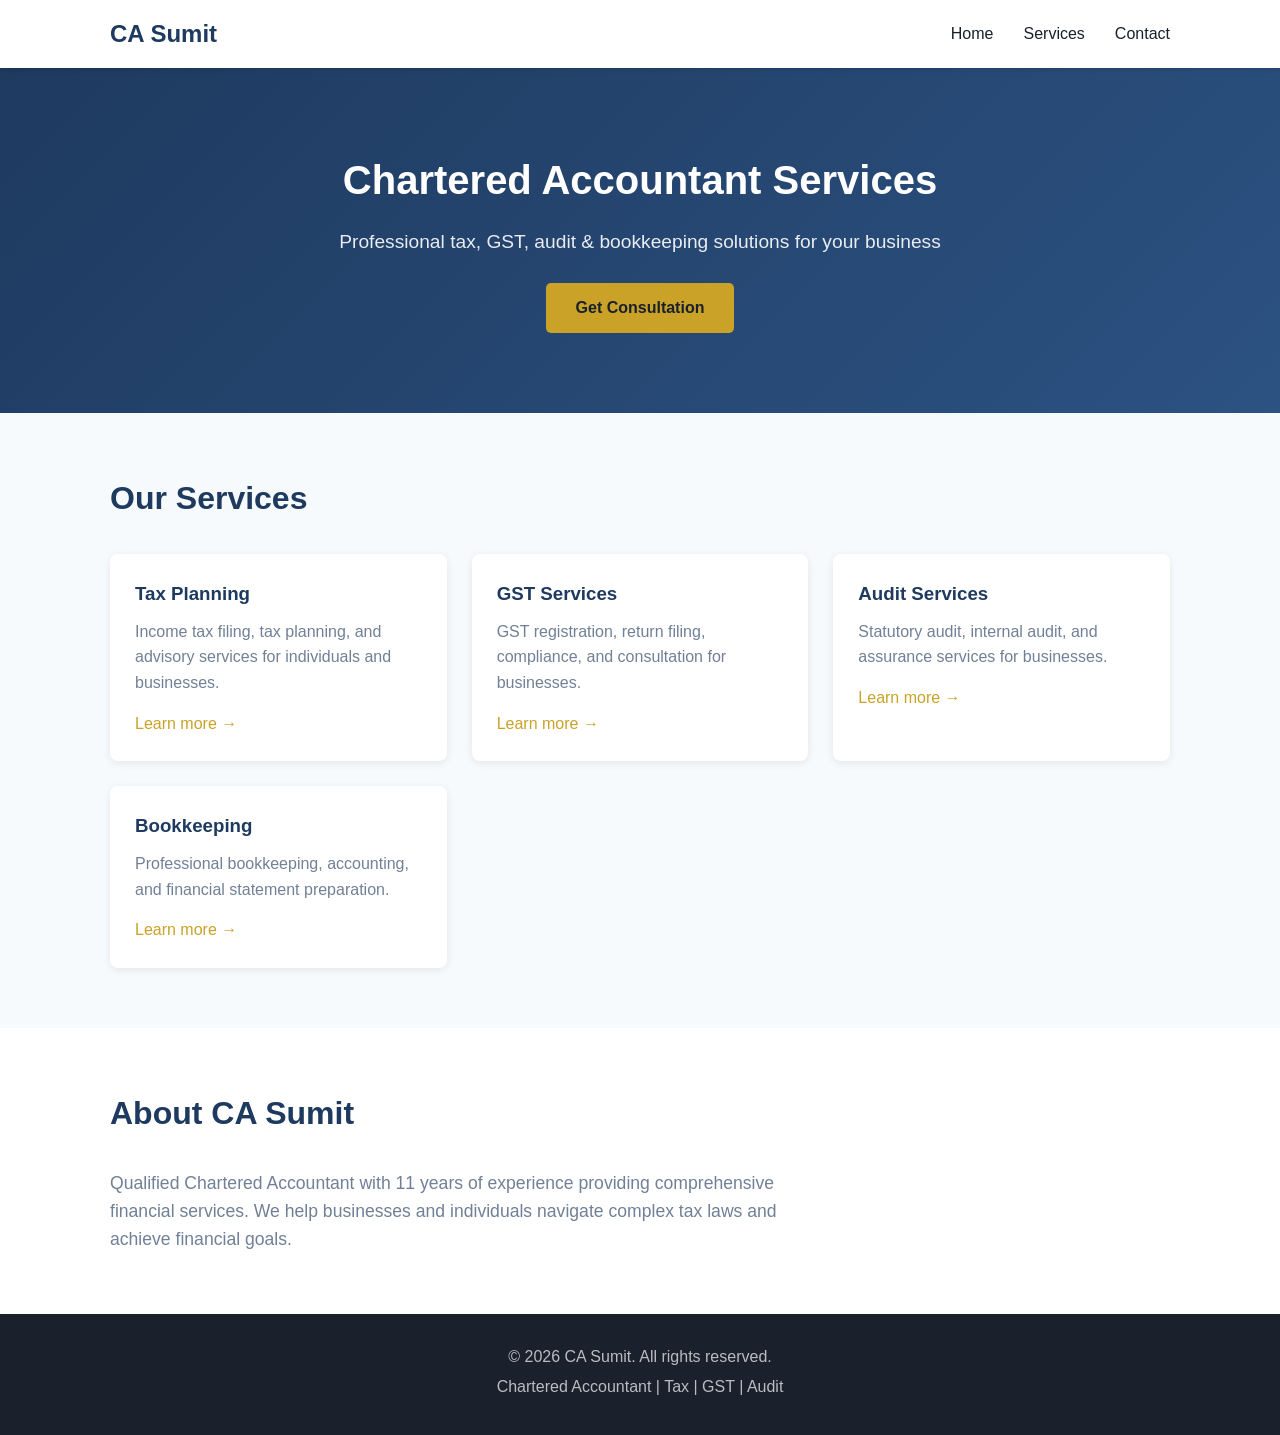
<file: index.html>
<!DOCTYPE html>
<html lang="en">
<head>
    <meta charset="UTF-8">
    <meta name="viewport" content="width=device-width, initial-scale=1.0">
    <title>CA Sumit - Chartered Accountant</title>
    <link rel="stylesheet" href="css/style.css">
</head>
<body>
    <header>
        <div class="container">
            <nav>
                <div class="logo">CA Sumit</div>
                <ul class="nav-links">
                    <li><a href="index.html">Home</a></li>
                    <li><a href="services.html">Services</a></li>
                    <li><a href="contact.html">Contact</a></li>
                </ul>
            </nav>
        </div>
    </header>

    <section class="hero">
        <div class="container">
            <h1>Chartered Accountant Services</h1>
            <p>Professional tax, GST, audit & bookkeeping solutions for your business</p>
            <a href="contact.html" class="btn">Get Consultation</a>
        </div>
    </section>

    <section class="services-preview">
        <div class="container">
            <h2>Our Services</h2>
            <div class="services-grid">
                <div class="service-card">
                    <h3>Tax Planning</h3>
                    <p>Income tax filing, tax planning, and advisory services for individuals and businesses.</p>
                    <a href="services.html#tax">Learn more →</a>
                </div>
                <div class="service-card">
                    <h3>GST Services</h3>
                    <p>GST registration, return filing, compliance, and consultation for businesses.</p>
                    <a href="services.html#gst">Learn more →</a>
                </div>
                <div class="service-card">
                    <h3>Audit Services</h3>
                    <p>Statutory audit, internal audit, and assurance services for businesses.</p>
                    <a href="services.html#audit">Learn more →</a>
                </div>
                <div class="service-card">
                    <h3>Bookkeeping</h3>
                    <p>Professional bookkeeping, accounting, and financial statement preparation.</p>
                    <a href="services.html#bookkeeping">Learn more →</a>
                </div>
            </div>
        </div>
    </section>

    <section class="about">
        <div class="container">
            <h2>About CA Sumit</h2>
            <p>Qualified Chartered Accountant with 11 years of experience providing comprehensive financial services. We help businesses and individuals navigate complex tax laws and achieve financial goals.</p>
        </div>
    </section>

    <footer>
        <div class="container">
            <p>&copy; 2026 CA Sumit. All rights reserved.</p>
            <p>Chartered Accountant | Tax | GST | Audit</p>
        </div>
    </footer>
</body>
</html>
</file>
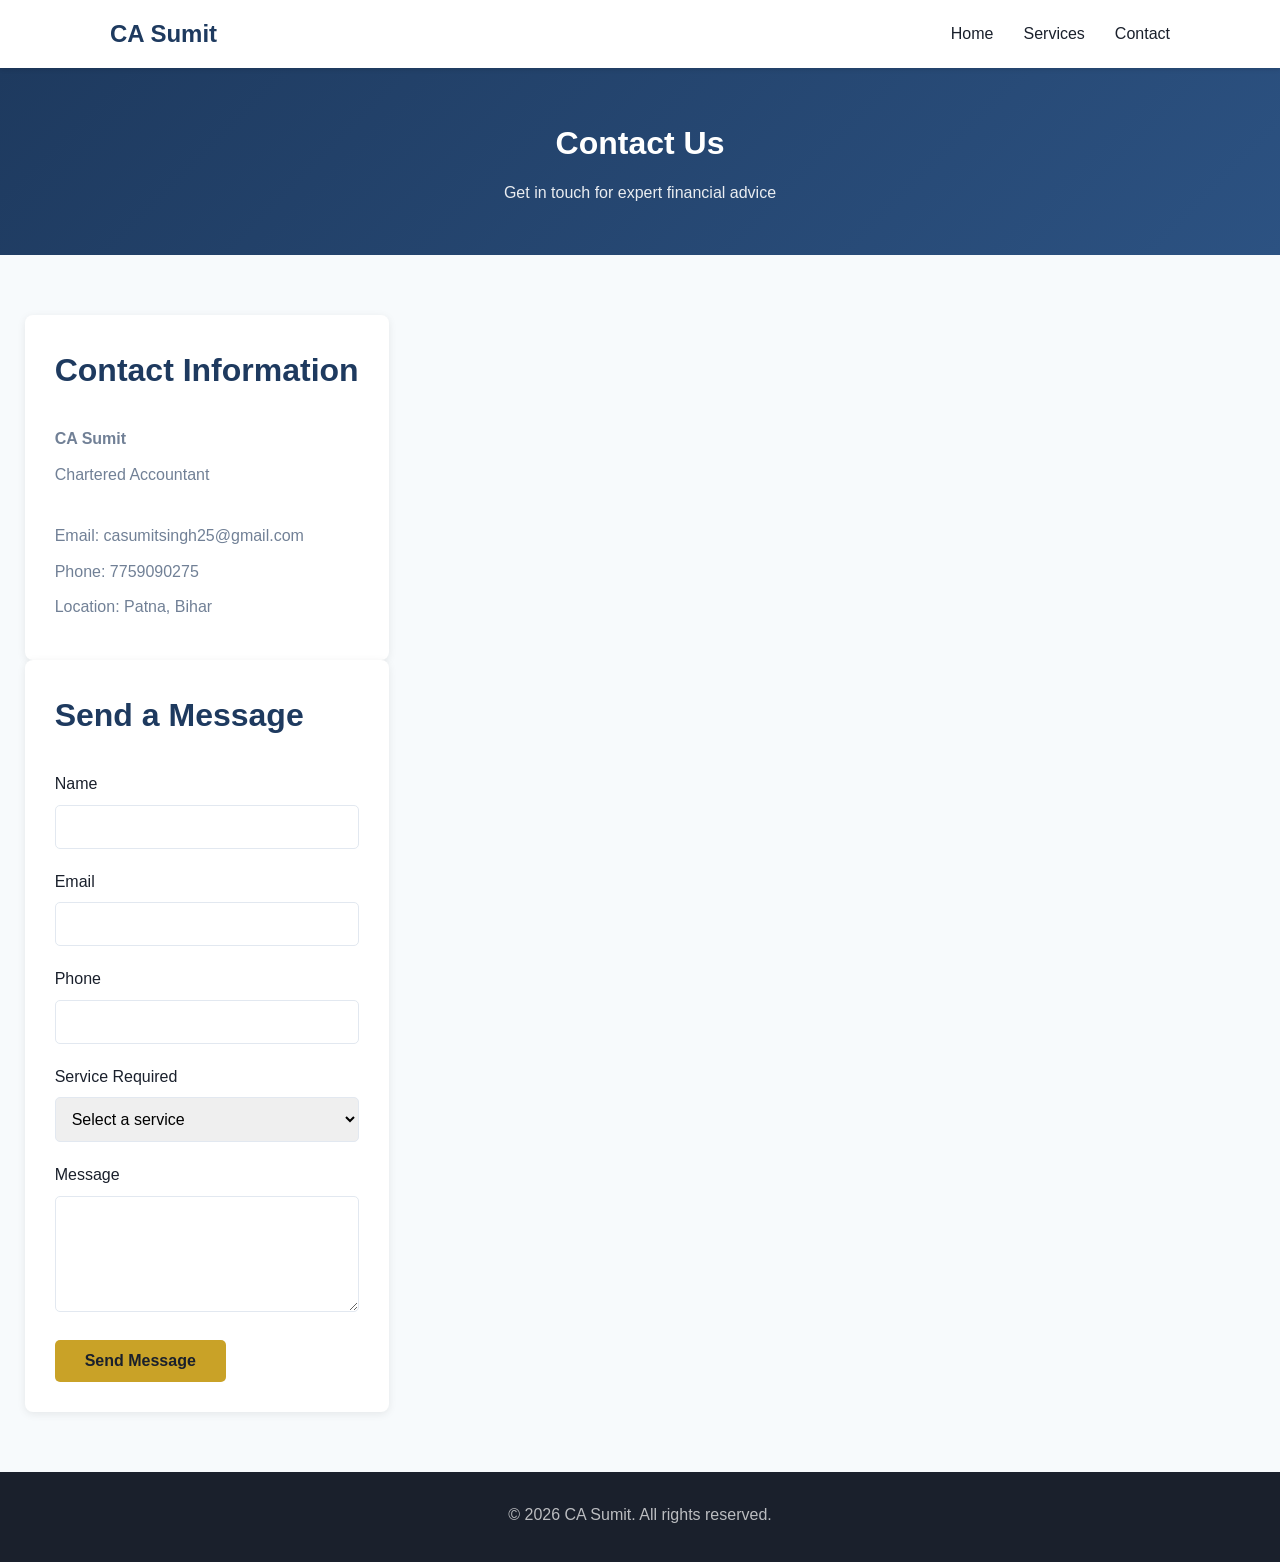
<file: contact.html>
<!DOCTYPE html>
<html lang="en">
<head>
    <meta charset="UTF-8">
    <meta name="viewport" content="width=device-width, initial-scale=1.0">
    <title>Contact - CA Sumit</title>
    <link rel="stylesheet" href="css/style.css">
</head>
<body>
    <header>
        <div class="container">
            <nav>
                <div class="logo">CA Sumit</div>
                <ul class="nav-links">
                    <li><a href="index.html">Home</a></li>
                    <li><a href="services.html">Services</a></li>
                    <li><a href="contact.html">Contact</a></li>
                </ul>
            </nav>
        </div>
    </header>

    <section class="page-header">
        <div class="container">
            <h1>Contact Us</h1>
            <p>Get in touch for expert financial advice</p>
        </div>
    </section>

    <section class="contact-section">
        <div class="container">
            <div class="contact-info">
                <h2>Contact Information</h2>
                <p><strong>CA Sumit</strong></p>
                <p>Chartered Accountant</p>
                <br>
                <p>Email: casumitsingh25@gmail.com</p>
                <p>Phone: 7759090275</p>
                <p>Location: Patna, Bihar</p>
            </div>

            <div class="contact-form">
                <h2>Send a Message</h2>
                <form action="https://formspree.io/f/xpqkrjyp" method="POST">
                    <div class="form-group">
                        <label for="name">Name</label>
                        <input type="text" id="name" name="name" required>
                    </div>
                    <div class="form-group">
                        <label for="email">Email</label>
                        <input type="email" id="email" name="email" required>
                    </div>
                    <div class="form-group">
                        <label for="phone">Phone</label>
                        <input type="tel" id="phone" name="phone">
                    </div>
                    <div class="form-group">
                        <label for="service">Service Required</label>
                        <select id="service" name="service">
                            <option value="">Select a service</option>
                            <option value="tax">Tax Filing</option>
                            <option value="gst">GST Services</option>
                            <option value="audit">Audit</option>
                            <option value="bookkeeping">Bookkeeping</option>
                            <option value="advisory">Advisory</option>
                            <option value="other">Other</option>
                        </select>
                    </div>
                    <div class="form-group">
                        <label for="message">Message</label>
                        <textarea id="message" name="message" rows="5" required></textarea>
                    </div>
                    <button type="submit" class="btn">Send Message</button>
                </form>
            </div>
        </div>
    </section>

    <footer>
        <div class="container">
            <p>&copy; 2026 CA Sumit. All rights reserved.</p>
        </div>
    </footer>
</body>
</html>
</file>
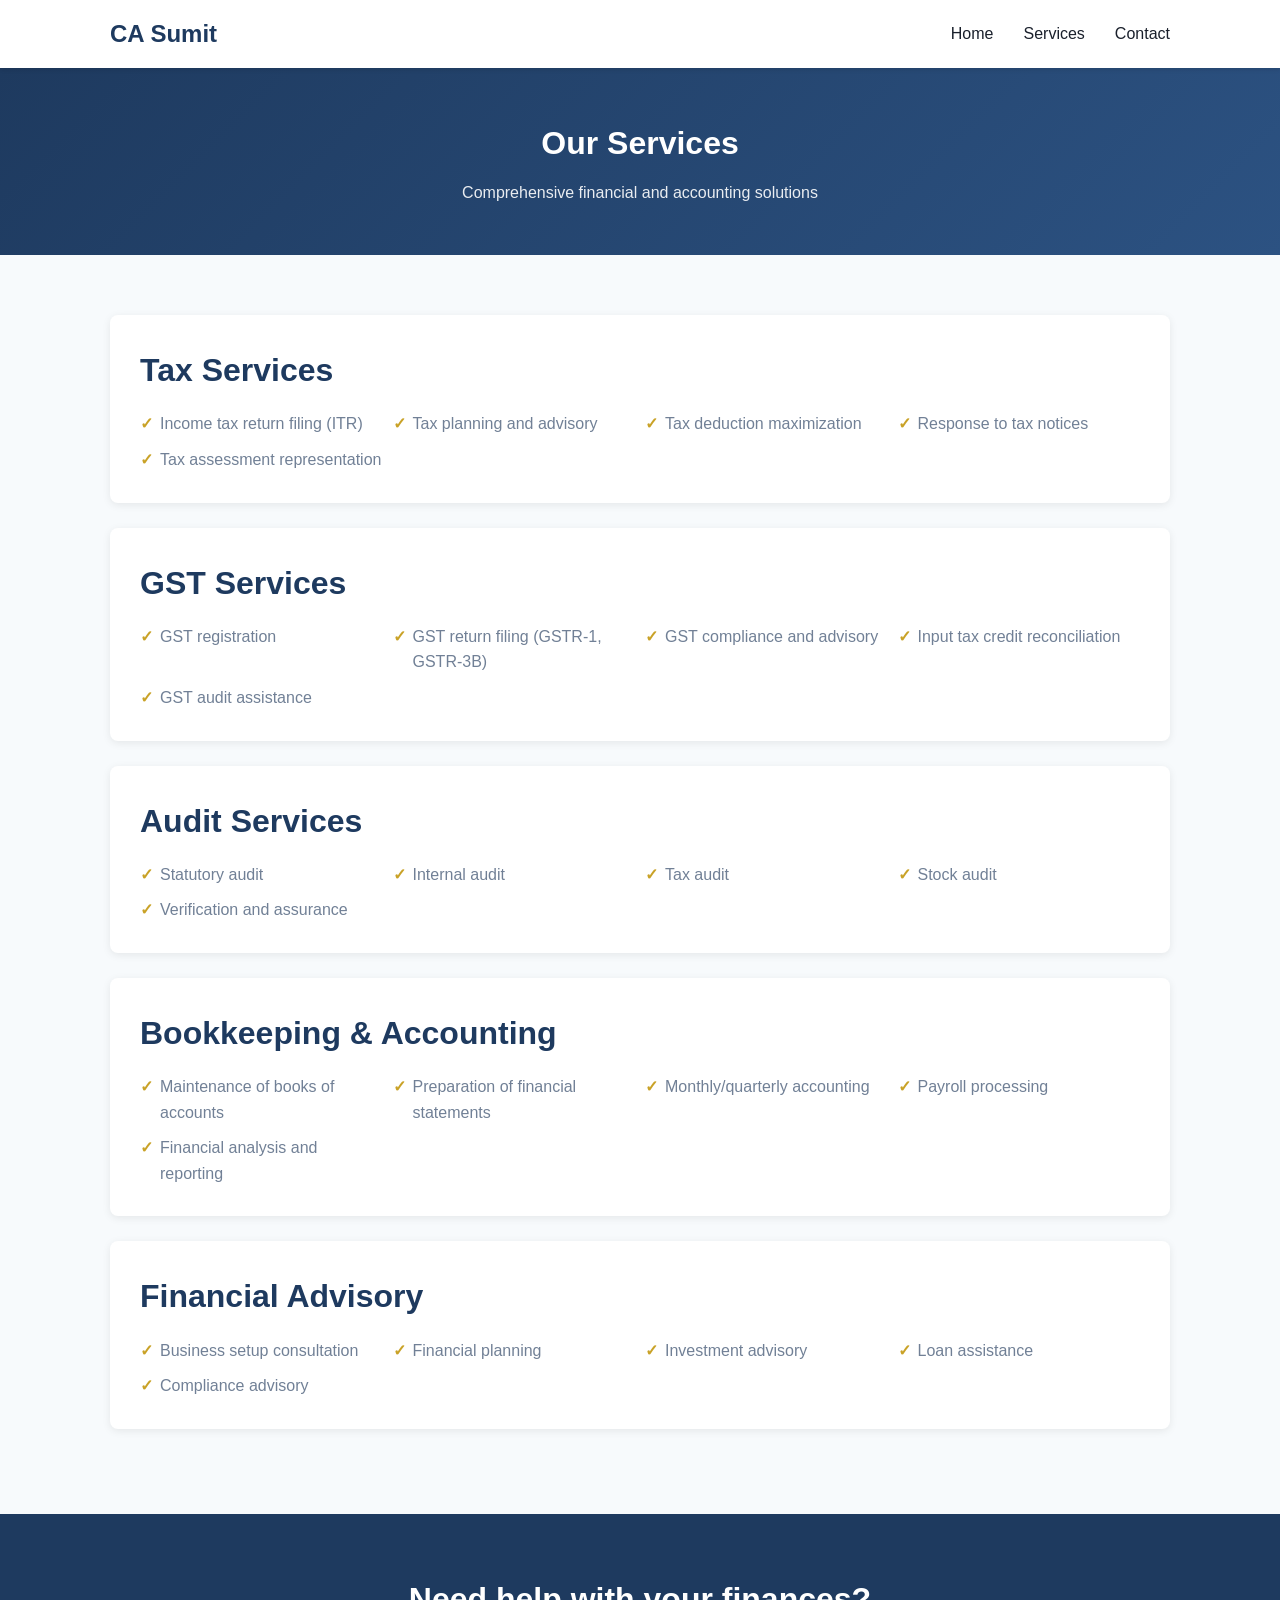
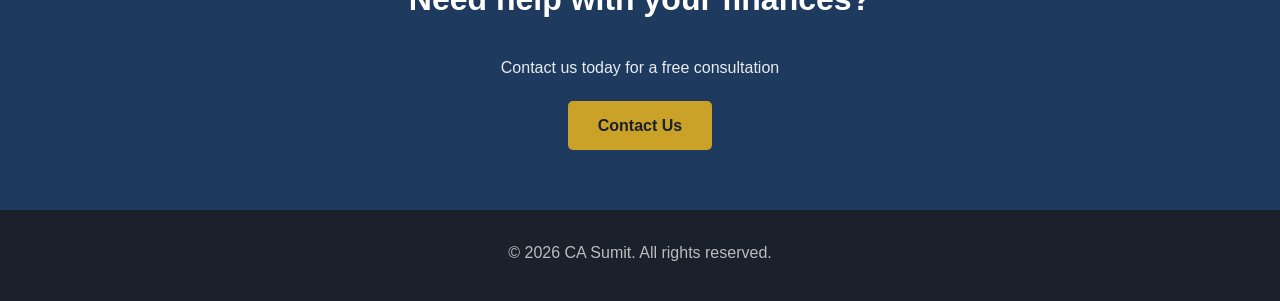
<file: services.html>
<!DOCTYPE html>
<html lang="en">
<head>
    <meta charset="UTF-8">
    <meta name="viewport" content="width=device-width, initial-scale=1.0">
    <title>Services - CA Sumit</title>
    <link rel="stylesheet" href="css/style.css">
</head>
<body>
    <header>
        <div class="container">
            <nav>
                <div class="logo">CA Sumit</div>
                <ul class="nav-links">
                    <li><a href="index.html">Home</a></li>
                    <li><a href="services.html">Services</a></li>
                    <li><a href="contact.html">Contact</a></li>
                </ul>
            </nav>
        </div>
    </header>

    <section class="page-header">
        <div class="container">
            <h1>Our Services</h1>
            <p>Comprehensive financial and accounting solutions</p>
        </div>
    </section>

    <section class="services-detail">
        <div class="container">
            <div class="service-item" id="tax">
                <h2>Tax Services</h2>
                <ul>
                    <li>Income tax return filing (ITR)</li>
                    <li>Tax planning and advisory</li>
                    <li>Tax deduction maximization</li>
                    <li>Response to tax notices</li>
                    <li>Tax assessment representation</li>
                </ul>
            </div>

            <div class="service-item" id="gst">
                <h2>GST Services</h2>
                <ul>
                    <li>GST registration</li>
                    <li>GST return filing (GSTR-1, GSTR-3B)</li>
                    <li>GST compliance and advisory</li>
                    <li>Input tax credit reconciliation</li>
                    <li>GST audit assistance</li>
                </ul>
            </div>

            <div class="service-item" id="audit">
                <h2>Audit Services</h2>
                <ul>
                    <li>Statutory audit</li>
                    <li>Internal audit</li>
                    <li>Tax audit</li>
                    <li>Stock audit</li>
                    <li>Verification and assurance</li>
                </ul>
            </div>

            <div class="service-item" id="bookkeeping">
                <h2>Bookkeeping & Accounting</h2>
                <ul>
                    <li>Maintenance of books of accounts</li>
                    <li>Preparation of financial statements</li>
                    <li>Monthly/quarterly accounting</li>
                    <li>Payroll processing</li>
                    <li>Financial analysis and reporting</li>
                </ul>
            </div>

            <div class="service-item" id="advisory">
                <h2>Financial Advisory</h2>
                <ul>
                    <li>Business setup consultation</li>
                    <li>Financial planning</li>
                    <li>Investment advisory</li>
                    <li>Loan assistance</li>
                    <li>Compliance advisory</li>
                </ul>
            </div>
        </div>
    </section>

    <section class="cta">
        <div class="container">
            <h2>Need help with your finances?</h2>
            <p>Contact us today for a free consultation</p>
            <a href="contact.html" class="btn">Contact Us</a>
        </div>
    </section>

    <footer>
        <div class="container">
            <p>&copy; 2026 CA Sumit. All rights reserved.</p>
        </div>
    </footer>
</body>
</html>
</file>
<file: css/style.css>
* {
    margin: 0;
    padding: 0;
    box-sizing: border-box;
}

:root {
    --primary: #1e3a5f;
    --secondary: #2c5282;
    --accent: #c9a227;
    --light: #f7fafc;
    --dark: #1a202c;
    --gray: #718096;
    --white: #ffffff;
}

body {
    font-family: -apple-system, BlinkMacSystemFont, 'Segoe UI', Roboto, Oxygen, Ubuntu, sans-serif;
    line-height: 1.6;
    color: var(--dark);
    background: var(--light);
}

.container {
    max-width: 1100px;
    margin: 0 auto;
    padding: 0 20px;
}

/* Header */
header {
    background: var(--white);
    box-shadow: 0 2px 4px rgba(0,0,0,0.1);
    position: sticky;
    top: 0;
    z-index: 100;
}

nav {
    display: flex;
    justify-content: space-between;
    align-items: center;
    padding: 15px 0;
}

.logo {
    font-size: 1.5rem;
    font-weight: 700;
    color: var(--primary);
}

.nav-links {
    display: flex;
    list-style: none;
    gap: 30px;
}

.nav-links a {
    text-decoration: none;
    color: var(--dark);
    font-weight: 500;
    transition: color 0.3s;
}

.nav-links a:hover {
    color: var(--accent);
}

/* Hero */
.hero {
    background: linear-gradient(135deg, var(--primary) 0%, var(--secondary) 100%);
    color: var(--white);
    padding: 80px 0;
    text-align: center;
}

.hero h1 {
    font-size: 2.5rem;
    margin-bottom: 15px;
}

.hero p {
    font-size: 1.2rem;
    margin-bottom: 25px;
    opacity: 0.9;
}

/* Buttons */
.btn {
    display: inline-block;
    padding: 12px 30px;
    background: var(--accent);
    color: var(--dark);
    text-decoration: none;
    border-radius: 5px;
    font-weight: 600;
    transition: transform 0.3s, box-shadow 0.3s;
    border: none;
    cursor: pointer;
    font-size: 1rem;
}

.btn:hover {
    transform: translateY(-2px);
    box-shadow: 0 4px 12px rgba(201, 162, 39, 0.4);
}

/* Sections */
section {
    padding: 60px 0;
}

h2 {
    font-size: 2rem;
    color: var(--primary);
    margin-bottom: 30px;
}

/* Services Preview */
.services-grid {
    display: grid;
    grid-template-columns: repeat(auto-fit, minmax(250px, 1fr));
    gap: 25px;
    margin-top: 30px;
}

.service-card {
    background: var(--white);
    padding: 25px;
    border-radius: 8px;
    box-shadow: 0 2px 8px rgba(0,0,0,0.08);
    transition: transform 0.3s, box-shadow 0.3s;
}

.service-card:hover {
    transform: translateY(-5px);
    box-shadow: 0 4px 16px rgba(0,0,0,0.12);
}

.service-card h3 {
    color: var(--primary);
    margin-bottom: 10px;
}

.service-card p {
    color: var(--gray);
    margin-bottom: 15px;
}

.service-card a {
    color: var(--accent);
    text-decoration: none;
    font-weight: 500;
}

/* About */
.about {
    background: var(--white);
}

.about p {
    max-width: 700px;
    font-size: 1.1rem;
    color: var(--gray);
}

/* Page Header */
.page-header {
    background: linear-gradient(135deg, var(--primary) 0%, var(--secondary) 100%);
    color: var(--white);
    padding: 50px 0;
    text-align: center;
}

.page-header h1 {
    font-size: 2rem;
    margin-bottom: 10px;
}

.page-header p {
    opacity: 0.9;
}

/* Services Detail */
.service-item {
    background: var(--white);
    padding: 30px;
    border-radius: 8px;
    box-shadow: 0 2px 8px rgba(0,0,0,0.08);
    margin-bottom: 25px;
}

.service-item h2 {
    margin-bottom: 15px;
}

.service-item ul {
    list-style: none;
    display: grid;
    grid-template-columns: repeat(auto-fit, minmax(200px, 1fr));
    gap: 10px;
}

.service-item li {
    position: relative;
    padding-left: 20px;
    color: var(--gray);
}

.service-item li::before {
    content: "✓";
    position: absolute;
    left: 0;
    color: var(--accent);
    font-weight: bold;
}

/* CTA */
.cta {
    background: var(--primary);
    color: var(--white);
    text-align: center;
}

.cta h2 {
    color: var(--white);
}

.cta p {
    margin-bottom: 20px;
    opacity: 0.9;
}

/* Contact */
.contact-section {
    display: grid;
    grid-template-columns: 1fr 2fr;
    gap: 40px;
}

.contact-info {
    background: var(--white);
    padding: 30px;
    border-radius: 8px;
    box-shadow: 0 2px 8px rgba(0,0,0,0.08);
}

.contact-info p {
    margin-bottom: 10px;
    color: var(--gray);
}

.contact-form {
    background: var(--white);
    padding: 30px;
    border-radius: 8px;
    box-shadow: 0 2px 8px rgba(0,0,0,0.08);
}

.form-group {
    margin-bottom: 20px;
}

.form-group label {
    display: block;
    margin-bottom: 8px;
    font-weight: 500;
}

.form-group input,
.form-group select,
.form-group textarea {
    width: 100%;
    padding: 12px;
    border: 1px solid #e2e8f0;
    border-radius: 5px;
    font-size: 1rem;
    font-family: inherit;
}

.form-group input:focus,
.form-group select:focus,
.form-group textarea:focus {
    outline: none;
    border-color: var(--accent);
}

/* Footer */
footer {
    background: var(--dark);
    color: var(--white);
    text-align: center;
    padding: 30px 0;
}

footer p {
    opacity: 0.7;
    margin-bottom: 5px;
}

/* Responsive */
@media (max-width: 768px) {
    .nav-links {
        gap: 15px;
    }

    .hero h1 {
        font-size: 1.8rem;
    }

    .contact-section {
        grid-template-columns: 1fr;
    }
}
</file>
